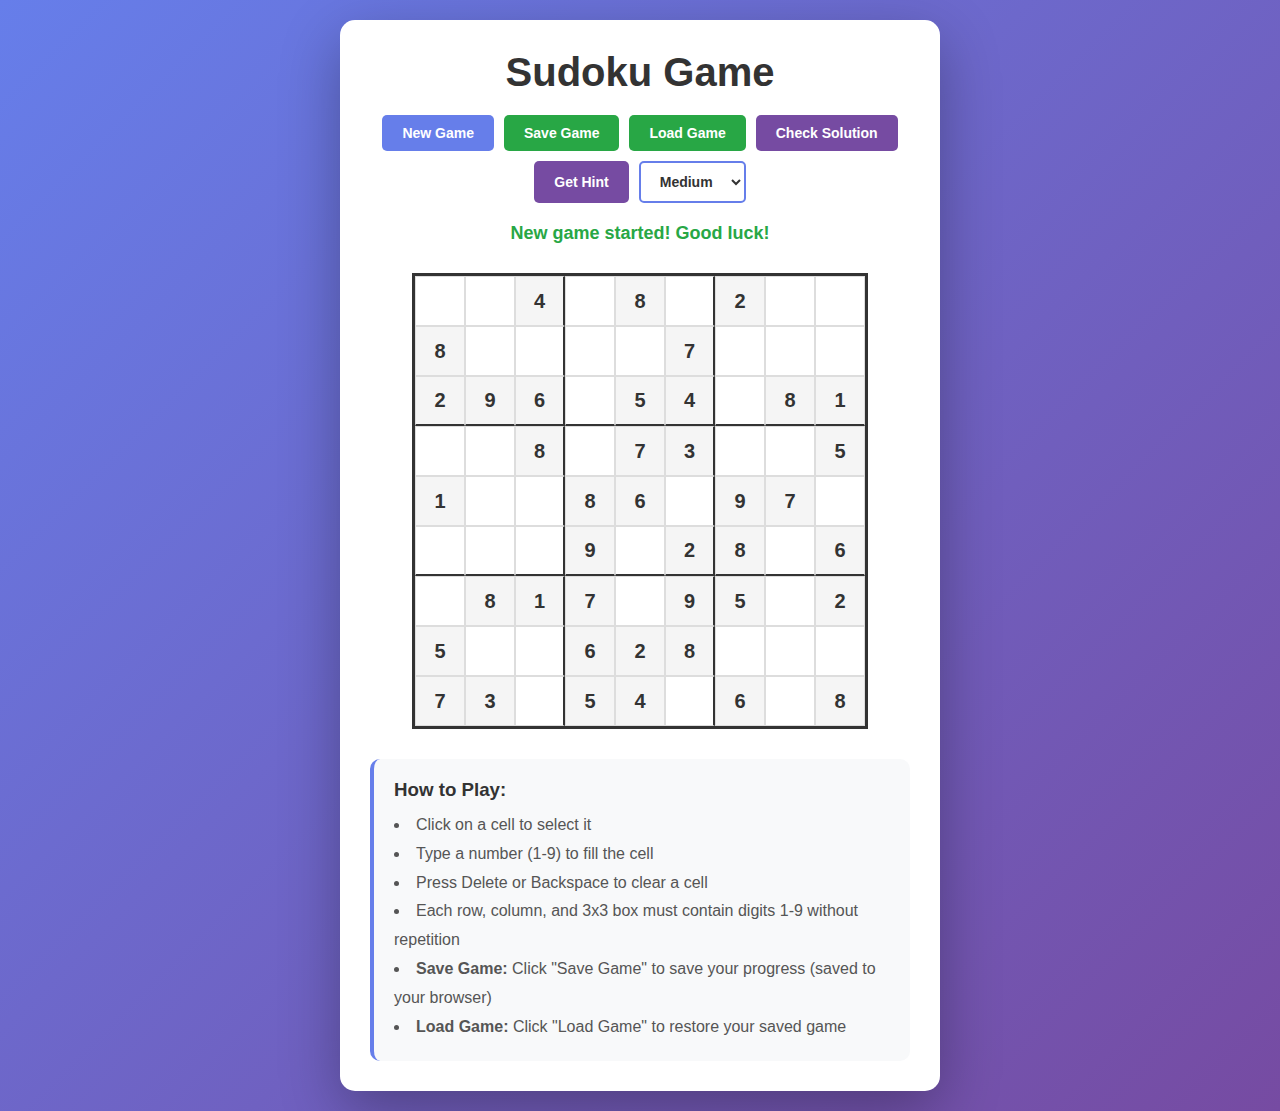
<file: index.html>
<!DOCTYPE html>
<html lang="en">
<head>
    <meta charset="UTF-8">
    <meta name="viewport" content="width=device-width, initial-scale=1.0">
    <title>Sudoku Game</title>
    <link rel="stylesheet" href="style.css">
</head>
<body>
    <div class="container">
        <h1>Sudoku Game</h1>
        <div class="controls">
            <button id="newGame" class="btn btn-primary">New Game</button>
            <button id="saveGame" class="btn btn-success">Save Game</button>
            <button id="loadGame" class="btn btn-success">Load Game</button>
            <button id="checkSolution" class="btn btn-secondary">Check Solution</button>
            <button id="hint" class="btn btn-secondary">Get Hint</button>
            <select id="difficulty">
                <option value="easy">Easy</option>
                <option value="medium" selected>Medium</option>
                <option value="hard">Hard</option>
            </select>
        </div>
        <div id="message" class="message"></div>
        <div id="sudoku-board" class="sudoku-board"></div>
        <div class="instructions">
            <h3>How to Play:</h3>
            <ul>
                <li>Click on a cell to select it</li>
                <li>Type a number (1-9) to fill the cell</li>
                <li>Press Delete or Backspace to clear a cell</li>
                <li>Each row, column, and 3x3 box must contain digits 1-9 without repetition</li>
                <li><strong>Save Game:</strong> Click "Save Game" to save your progress (saved to your browser)</li>
                <li><strong>Load Game:</strong> Click "Load Game" to restore your saved game</li>
            </ul>
        </div>
    </div>
    <script src="sudoku.js"></script>
</body>
</html>
</file>
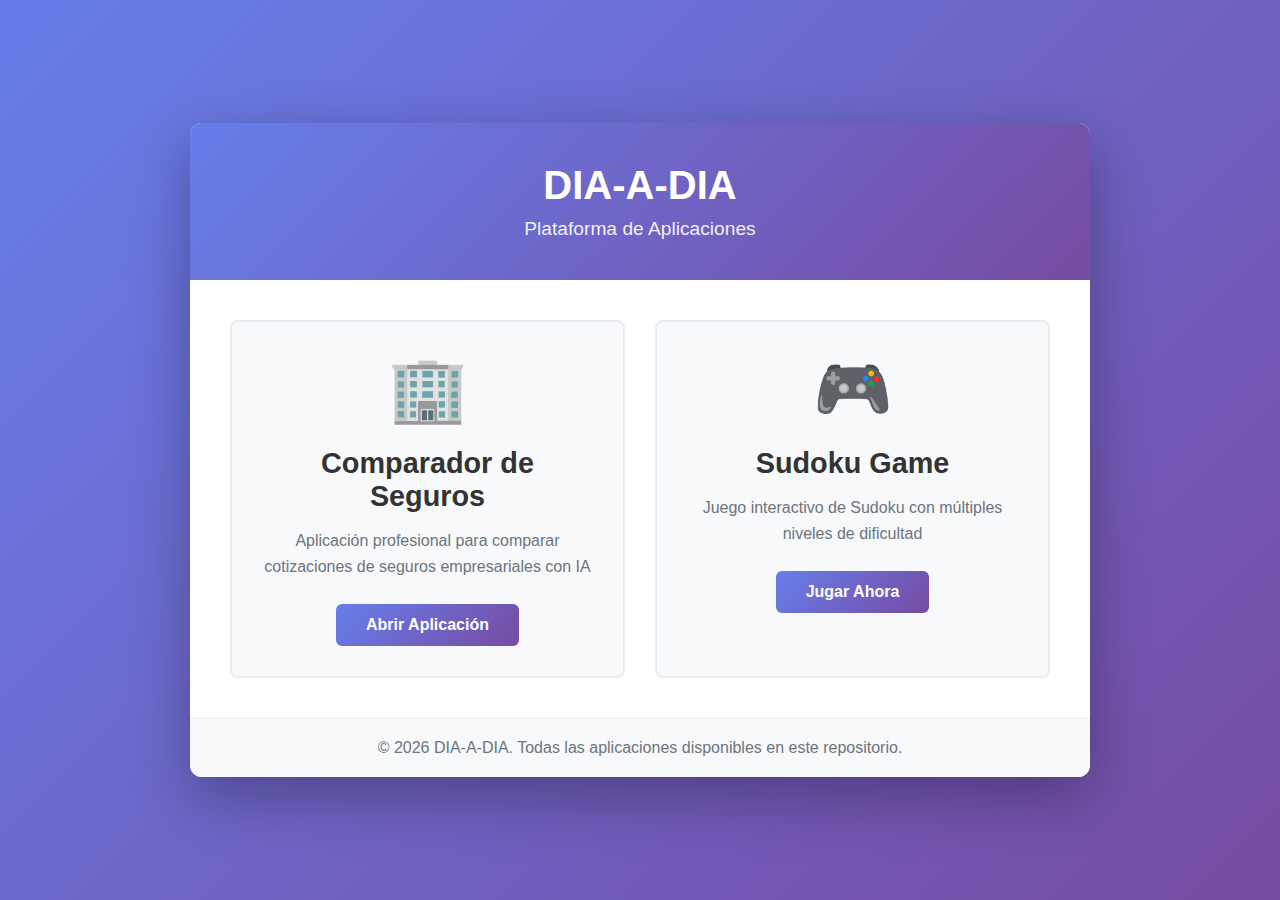
<file: inicio.html>
<!DOCTYPE html>
<html lang="es">
<head>
    <meta charset="UTF-8">
    <meta name="viewport" content="width=device-width, initial-scale=1.0">
    <title>DIA-A-DIA - Aplicaciones</title>
    <style>
        * {
            margin: 0;
            padding: 0;
            box-sizing: border-box;
        }

        body {
            font-family: -apple-system, BlinkMacSystemFont, 'Segoe UI', Roboto, 'Helvetica Neue', Arial, sans-serif;
            background: linear-gradient(135deg, #667eea 0%, #764ba2 100%);
            min-height: 100vh;
            display: flex;
            align-items: center;
            justify-content: center;
            padding: 20px;
        }

        .container {
            max-width: 900px;
            width: 100%;
            background: white;
            border-radius: 12px;
            box-shadow: 0 20px 60px rgba(0, 0, 0, 0.3);
            overflow: hidden;
        }

        header {
            background: linear-gradient(135deg, #667eea 0%, #764ba2 100%);
            color: white;
            padding: 40px;
            text-align: center;
        }

        header h1 {
            font-size: 2.5em;
            margin-bottom: 10px;
            font-weight: 700;
        }

        .subtitle {
            font-size: 1.2em;
            opacity: 0.9;
        }

        .apps-grid {
            display: grid;
            grid-template-columns: repeat(auto-fit, minmax(300px, 1fr));
            gap: 30px;
            padding: 40px;
        }

        .app-card {
            background: #f8f9fa;
            border-radius: 8px;
            padding: 30px;
            text-align: center;
            transition: transform 0.3s, box-shadow 0.3s;
            border: 2px solid #e9ecef;
        }

        .app-card:hover {
            transform: translateY(-5px);
            box-shadow: 0 10px 30px rgba(0, 0, 0, 0.15);
        }

        .app-icon {
            font-size: 4em;
            margin-bottom: 20px;
        }

        .app-card h2 {
            color: #333;
            margin-bottom: 15px;
            font-size: 1.8em;
        }

        .app-card p {
            color: #6c757d;
            margin-bottom: 25px;
            line-height: 1.6;
        }

        .app-link {
            display: inline-block;
            padding: 12px 30px;
            background: linear-gradient(135deg, #667eea 0%, #764ba2 100%);
            color: white;
            text-decoration: none;
            border-radius: 6px;
            font-weight: 600;
            transition: all 0.3s;
        }

        .app-link:hover {
            transform: translateY(-2px);
            box-shadow: 0 4px 12px rgba(0, 0, 0, 0.2);
        }

        footer {
            background: #f8f9fa;
            padding: 20px;
            text-align: center;
            color: #6c757d;
            border-top: 1px solid #e9ecef;
        }

        @media (max-width: 768px) {
            header h1 {
                font-size: 1.8em;
            }

            .apps-grid {
                grid-template-columns: 1fr;
                padding: 20px;
            }
        }
    </style>
</head>
<body>
    <div class="container">
        <header>
            <h1>DIA-A-DIA</h1>
            <p class="subtitle">Plataforma de Aplicaciones</p>
        </header>

        <div class="apps-grid">
            <div class="app-card">
                <div class="app-icon">🏢</div>
                <h2>Comparador de Seguros</h2>
                <p>Aplicación profesional para comparar cotizaciones de seguros empresariales con IA</p>
                <a href="comparador-seguros.html" class="app-link">Abrir Aplicación</a>
            </div>

            <div class="app-card">
                <div class="app-icon">🎮</div>
                <h2>Sudoku Game</h2>
                <p>Juego interactivo de Sudoku con múltiples niveles de dificultad</p>
                <a href="index.html" class="app-link">Jugar Ahora</a>
            </div>
        </div>

        <footer>
            <p>&copy; 2026 DIA-A-DIA. Todas las aplicaciones disponibles en este repositorio.</p>
        </footer>
    </div>
</body>
</html>
</file>
<file: style.css>
* {
    margin: 0;
    padding: 0;
    box-sizing: border-box;
}

body {
    font-family: 'Arial', sans-serif;
    background: linear-gradient(135deg, #667eea 0%, #764ba2 100%);
    min-height: 100vh;
    display: flex;
    justify-content: center;
    align-items: center;
    padding: 20px;
}

.container {
    background: white;
    border-radius: 15px;
    padding: 30px;
    box-shadow: 0 20px 60px rgba(0, 0, 0, 0.3);
    max-width: 600px;
    width: 100%;
}

h1 {
    text-align: center;
    color: #333;
    margin-bottom: 20px;
    font-size: 2.5em;
}

.controls {
    display: flex;
    gap: 10px;
    margin-bottom: 20px;
    flex-wrap: wrap;
    justify-content: center;
}

.btn {
    padding: 10px 20px;
    border: none;
    border-radius: 5px;
    cursor: pointer;
    font-size: 14px;
    transition: all 0.3s ease;
    font-weight: bold;
}

.btn-primary {
    background: #667eea;
    color: white;
}

.btn-primary:hover {
    background: #5568d3;
    transform: translateY(-2px);
    box-shadow: 0 5px 15px rgba(102, 126, 234, 0.4);
}

.btn-secondary {
    background: #764ba2;
    color: white;
}

.btn-secondary:hover {
    background: #653d8d;
    transform: translateY(-2px);
    box-shadow: 0 5px 15px rgba(118, 75, 162, 0.4);
}

.btn-success {
    background: #28a745;
    color: white;
}

.btn-success:hover {
    background: #218838;
    transform: translateY(-2px);
    box-shadow: 0 5px 15px rgba(40, 167, 69, 0.4);
}

#difficulty {
    padding: 10px 15px;
    border: 2px solid #667eea;
    border-radius: 5px;
    font-size: 14px;
    cursor: pointer;
    background: white;
    font-weight: bold;
    color: #333;
}

.message {
    text-align: center;
    margin-bottom: 20px;
    min-height: 30px;
    font-size: 18px;
    font-weight: bold;
}

.message.success {
    color: #28a745;
}

.message.error {
    color: #dc3545;
}

.message.info {
    color: #17a2b8;
}

.sudoku-board {
    display: grid;
    grid-template-columns: repeat(9, 1fr);
    gap: 0;
    margin: 0 auto;
    border: 3px solid #333;
    width: fit-content;
    background: #333;
}

.cell {
    width: 50px;
    height: 50px;
    display: flex;
    align-items: center;
    justify-content: center;
    font-size: 20px;
    font-weight: bold;
    cursor: pointer;
    background: white;
    border: 1px solid #ddd;
    transition: all 0.2s ease;
}

.cell:hover:not(.fixed) {
    background: #e3f2fd;
}

.cell.selected {
    background: #bbdefb;
    border: 2px solid #2196f3;
}

.cell.fixed {
    background: #f5f5f5;
    color: #333;
    cursor: not-allowed;
    font-weight: 900;
}

.cell.user-input {
    color: #2196f3;
}

.cell.error {
    background: #ffebee;
    color: #f44336;
}

.cell.hint {
    background: #e8f5e9;
    color: #4caf50;
    animation: hintPulse 0.5s ease;
}

@keyframes hintPulse {
    0%, 100% { transform: scale(1); }
    50% { transform: scale(1.1); }
}

/* Add thicker borders for 3x3 boxes */
.cell:nth-child(9n+3),
.cell:nth-child(9n+6) {
    border-right: 2px solid #333;
}

.cell:nth-child(n+19):nth-child(-n+27),
.cell:nth-child(n+46):nth-child(-n+54) {
    border-bottom: 2px solid #333;
}

.instructions {
    margin-top: 30px;
    padding: 20px;
    background: #f8f9fa;
    border-radius: 10px;
    border-left: 4px solid #667eea;
}

.instructions h3 {
    color: #333;
    margin-bottom: 10px;
}

.instructions ul {
    list-style-position: inside;
    color: #555;
    line-height: 1.8;
}

@media (max-width: 600px) {
    .container {
        padding: 15px;
    }
    
    h1 {
        font-size: 1.8em;
    }
    
    .cell {
        width: 35px;
        height: 35px;
        font-size: 16px;
    }
    
    .controls {
        flex-direction: column;
    }
    
    .btn, #difficulty {
        width: 100%;
    }
}
</file>
